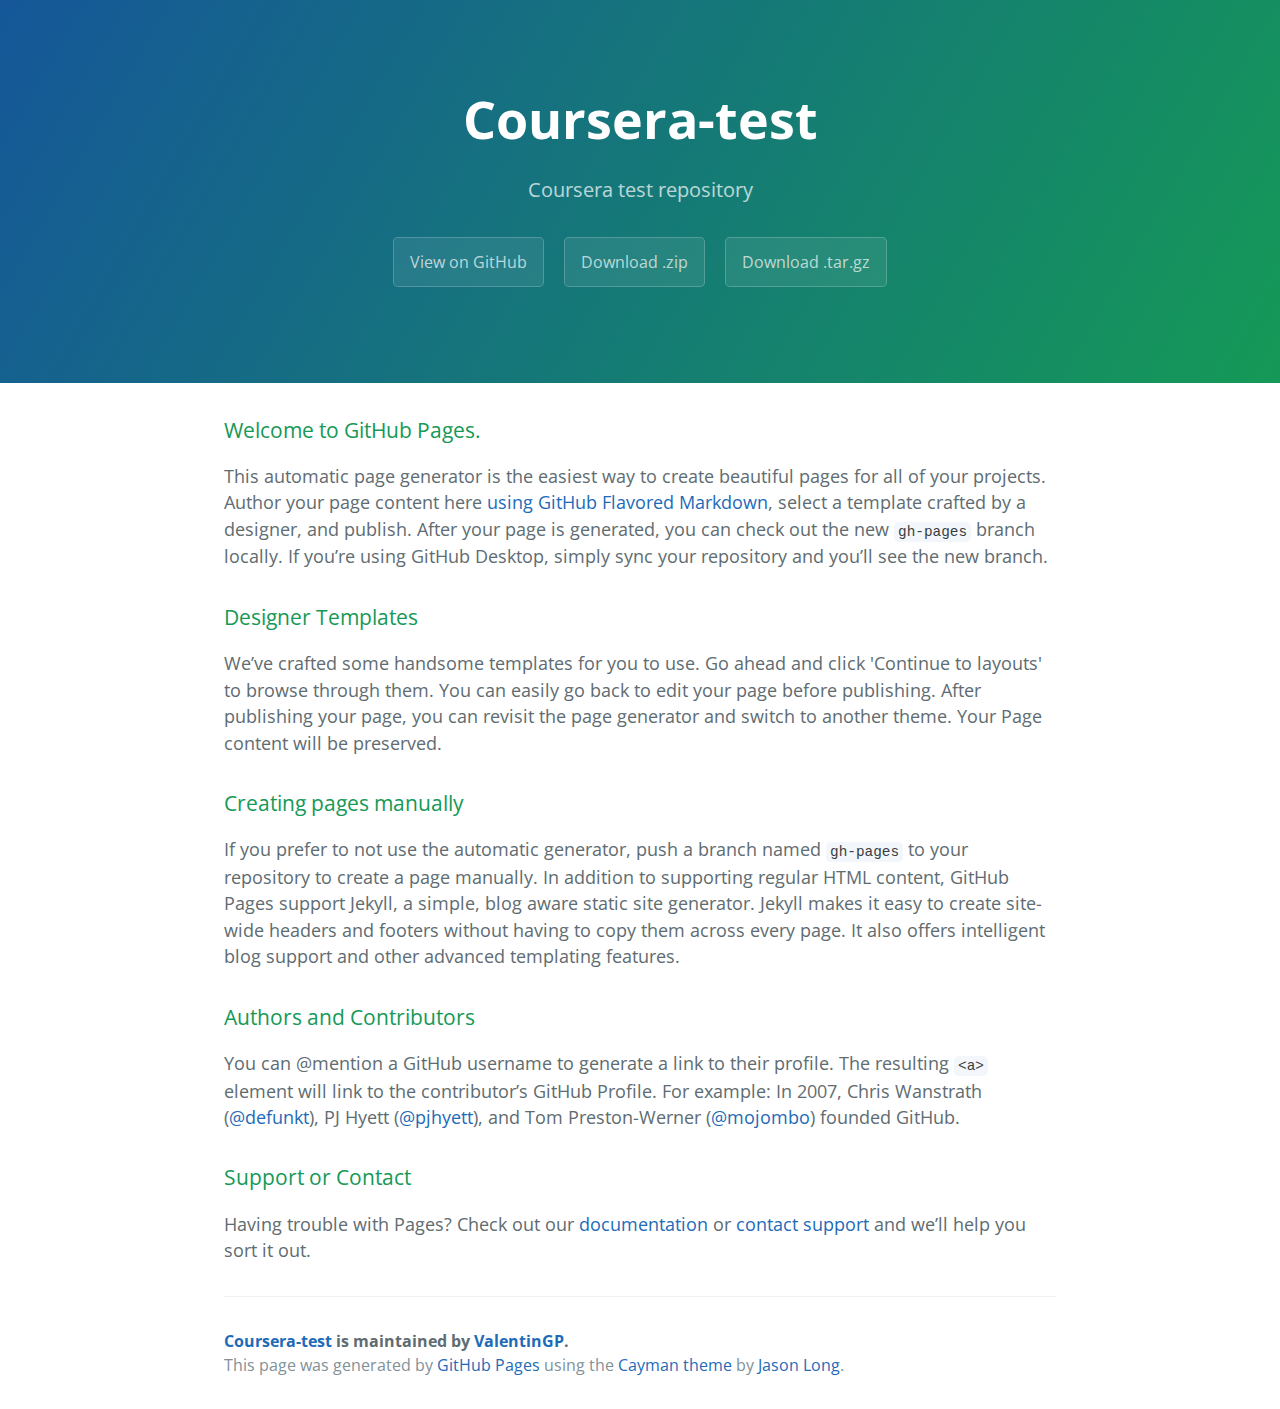
<file: index.html>
<!DOCTYPE html>
<html lang="en-us">
  <head>
    <meta charset="UTF-8">
    <title>Coursera-test by ValentinGP</title>
    <meta name="viewport" content="width=device-width, initial-scale=1">
    <link rel="stylesheet" type="text/css" href="stylesheets/normalize.css" media="screen">
    <link href='https://fonts.googleapis.com/css?family=Open+Sans:400,700' rel='stylesheet' type='text/css'>
    <link rel="stylesheet" type="text/css" href="stylesheets/stylesheet.css" media="screen">
    <link rel="stylesheet" type="text/css" href="stylesheets/github-light.css" media="screen">
  </head>
  <body>
    <section class="page-header">
      <h1 class="project-name">Coursera-test</h1>
      <h2 class="project-tagline">Coursera test repository</h2>
      <a href="https://github.com/ValentinGP/coursera-test" class="btn">View on GitHub</a>
      <a href="https://github.com/ValentinGP/coursera-test/zipball/master" class="btn">Download .zip</a>
      <a href="https://github.com/ValentinGP/coursera-test/tarball/master" class="btn">Download .tar.gz</a>
    </section>

    <section class="main-content">
      <h3>
<a id="welcome-to-github-pages" class="anchor" href="#welcome-to-github-pages" aria-hidden="true"><span aria-hidden="true" class="octicon octicon-link"></span></a>Welcome to GitHub Pages.</h3>

<p>This automatic page generator is the easiest way to create beautiful pages for all of your projects. Author your page content here <a href="https://guides.github.com/features/mastering-markdown/">using GitHub Flavored Markdown</a>, select a template crafted by a designer, and publish. After your page is generated, you can check out the new <code>gh-pages</code> branch locally. If you’re using GitHub Desktop, simply sync your repository and you’ll see the new branch.</p>

<h3>
<a id="designer-templates" class="anchor" href="#designer-templates" aria-hidden="true"><span aria-hidden="true" class="octicon octicon-link"></span></a>Designer Templates</h3>

<p>We’ve crafted some handsome templates for you to use. Go ahead and click 'Continue to layouts' to browse through them. You can easily go back to edit your page before publishing. After publishing your page, you can revisit the page generator and switch to another theme. Your Page content will be preserved.</p>

<h3>
<a id="creating-pages-manually" class="anchor" href="#creating-pages-manually" aria-hidden="true"><span aria-hidden="true" class="octicon octicon-link"></span></a>Creating pages manually</h3>

<p>If you prefer to not use the automatic generator, push a branch named <code>gh-pages</code> to your repository to create a page manually. In addition to supporting regular HTML content, GitHub Pages support Jekyll, a simple, blog aware static site generator. Jekyll makes it easy to create site-wide headers and footers without having to copy them across every page. It also offers intelligent blog support and other advanced templating features.</p>

<h3>
<a id="authors-and-contributors" class="anchor" href="#authors-and-contributors" aria-hidden="true"><span aria-hidden="true" class="octicon octicon-link"></span></a>Authors and Contributors</h3>

<p>You can @mention a GitHub username to generate a link to their profile. The resulting <code>&lt;a&gt;</code> element will link to the contributor’s GitHub Profile. For example: In 2007, Chris Wanstrath (<a href="https://github.com/defunkt" class="user-mention">@defunkt</a>), PJ Hyett (<a href="https://github.com/pjhyett" class="user-mention">@pjhyett</a>), and Tom Preston-Werner (<a href="https://github.com/mojombo" class="user-mention">@mojombo</a>) founded GitHub.</p>

<h3>
<a id="support-or-contact" class="anchor" href="#support-or-contact" aria-hidden="true"><span aria-hidden="true" class="octicon octicon-link"></span></a>Support or Contact</h3>

<p>Having trouble with Pages? Check out our <a href="https://help.github.com/pages">documentation</a> or <a href="https://github.com/contact">contact support</a> and we’ll help you sort it out.</p>

      <footer class="site-footer">
        <span class="site-footer-owner"><a href="https://github.com/ValentinGP/coursera-test">Coursera-test</a> is maintained by <a href="https://github.com/ValentinGP">ValentinGP</a>.</span>

        <span class="site-footer-credits">This page was generated by <a href="https://pages.github.com">GitHub Pages</a> using the <a href="https://github.com/jasonlong/cayman-theme">Cayman theme</a> by <a href="https://twitter.com/jasonlong">Jason Long</a>.</span>
      </footer>

    </section>

  
  </body>
</html>
</file>
<file: stylesheets/stylesheet.css>
* {
  box-sizing: border-box; }

body {
  padding: 0;
  margin: 0;
  font-family: "Open Sans", "Helvetica Neue", Helvetica, Arial, sans-serif;
  font-size: 16px;
  line-height: 1.5;
  color: #606c71; }

a {
  color: #1e6bb8;
  text-decoration: none; }
  a:hover {
    text-decoration: underline; }

.btn {
  display: inline-block;
  margin-bottom: 1rem;
  color: rgba(255, 255, 255, 0.7);
  background-color: rgba(255, 255, 255, 0.08);
  border-color: rgba(255, 255, 255, 0.2);
  border-style: solid;
  border-width: 1px;
  border-radius: 0.3rem;
  transition: color 0.2s, background-color 0.2s, border-color 0.2s; }
  .btn + .btn {
    margin-left: 1rem; }

.btn:hover {
  color: rgba(255, 255, 255, 0.8);
  text-decoration: none;
  background-color: rgba(255, 255, 255, 0.2);
  border-color: rgba(255, 255, 255, 0.3); }

@media screen and (min-width: 64em) {
  .btn {
    padding: 0.75rem 1rem; } }

@media screen and (min-width: 42em) and (max-width: 64em) {
  .btn {
    padding: 0.6rem 0.9rem;
    font-size: 0.9rem; } }

@media screen and (max-width: 42em) {
  .btn {
    display: block;
    width: 100%;
    padding: 0.75rem;
    font-size: 0.9rem; }
    .btn + .btn {
      margin-top: 1rem;
      margin-left: 0; } }

.page-header {
  color: #fff;
  text-align: center;
  background-color: #159957;
  background-image: linear-gradient(120deg, #155799, #159957); }

@media screen and (min-width: 64em) {
  .page-header {
    padding: 5rem 6rem; } }

@media screen and (min-width: 42em) and (max-width: 64em) {
  .page-header {
    padding: 3rem 4rem; } }

@media screen and (max-width: 42em) {
  .page-header {
    padding: 2rem 1rem; } }

.project-name {
  margin-top: 0;
  margin-bottom: 0.1rem; }

@media screen and (min-width: 64em) {
  .project-name {
    font-size: 3.25rem; } }

@media screen and (min-width: 42em) and (max-width: 64em) {
  .project-name {
    font-size: 2.25rem; } }

@media screen and (max-width: 42em) {
  .project-name {
    font-size: 1.75rem; } }

.project-tagline {
  margin-bottom: 2rem;
  font-weight: normal;
  opacity: 0.7; }

@media screen and (min-width: 64em) {
  .project-tagline {
    font-size: 1.25rem; } }

@media screen and (min-width: 42em) and (max-width: 64em) {
  .project-tagline {
    font-size: 1.15rem; } }

@media screen and (max-width: 42em) {
  .project-tagline {
    font-size: 1rem; } }

.main-content :first-child {
  margin-top: 0; }
.main-content img {
  max-width: 100%; }
.main-content h1, .main-content h2, .main-content h3, .main-content h4, .main-content h5, .main-content h6 {
  margin-top: 2rem;
  margin-bottom: 1rem;
  font-weight: normal;
  color: #159957; }
.main-content p {
  margin-bottom: 1em; }
.main-content code {
  padding: 2px 4px;
  font-family: Consolas, "Liberation Mono", Menlo, Courier, monospace;
  font-size: 0.9rem;
  color: #383e41;
  background-color: #f3f6fa;
  border-radius: 0.3rem; }
.main-content pre {
  padding: 0.8rem;
  margin-top: 0;
  margin-bottom: 1rem;
  font: 1rem Consolas, "Liberation Mono", Menlo, Courier, monospace;
  color: #567482;
  word-wrap: normal;
  background-color: #f3f6fa;
  border: solid 1px #dce6f0;
  border-radius: 0.3rem; }
  .main-content pre > code {
    padding: 0;
    margin: 0;
    font-size: 0.9rem;
    color: #567482;
    word-break: normal;
    white-space: pre;
    background: transparent;
    border: 0; }
.main-content .highlight {
  margin-bottom: 1rem; }
  .main-content .highlight pre {
    margin-bottom: 0;
    word-break: normal; }
.main-content .highlight pre, .main-content pre {
  padding: 0.8rem;
  overflow: auto;
  font-size: 0.9rem;
  line-height: 1.45;
  border-radius: 0.3rem; }
.main-content pre code, .main-content pre tt {
  display: inline;
  max-width: initial;
  padding: 0;
  margin: 0;
  overflow: initial;
  line-height: inherit;
  word-wrap: normal;
  background-color: transparent;
  border: 0; }
  .main-content pre code:before, .main-content pre code:after, .main-content pre tt:before, .main-content pre tt:after {
    content: normal; }
.main-content ul, .main-content ol {
  margin-top: 0; }
.main-content blockquote {
  padding: 0 1rem;
  margin-left: 0;
  color: #819198;
  border-left: 0.3rem solid #dce6f0; }
  .main-content blockquote > :first-child {
    margin-top: 0; }
  .main-content blockquote > :last-child {
    margin-bottom: 0; }
.main-content table {
  display: block;
  width: 100%;
  overflow: auto;
  word-break: normal;
  word-break: keep-all; }
  .main-content table th {
    font-weight: bold; }
  .main-content table th, .main-content table td {
    padding: 0.5rem 1rem;
    border: 1px solid #e9ebec; }
.main-content dl {
  padding: 0; }
  .main-content dl dt {
    padding: 0;
    margin-top: 1rem;
    font-size: 1rem;
    font-weight: bold; }
  .main-content dl dd {
    padding: 0;
    margin-bottom: 1rem; }
.main-content hr {
  height: 2px;
  padding: 0;
  margin: 1rem 0;
  background-color: #eff0f1;
  border: 0; }

@media screen and (min-width: 64em) {
  .main-content {
    max-width: 64rem;
    padding: 2rem 6rem;
    margin: 0 auto;
    font-size: 1.1rem; } }

@media screen and (min-width: 42em) and (max-width: 64em) {
  .main-content {
    padding: 2rem 4rem;
    font-size: 1.1rem; } }

@media screen and (max-width: 42em) {
  .main-content {
    padding: 2rem 1rem;
    font-size: 1rem; } }

.site-footer {
  padding-top: 2rem;
  margin-top: 2rem;
  border-top: solid 1px #eff0f1; }

.site-footer-owner {
  display: block;
  font-weight: bold; }

.site-footer-credits {
  color: #819198; }

@media screen and (min-width: 64em) {
  .site-footer {
    font-size: 1rem; } }

@media screen and (min-width: 42em) and (max-width: 64em) {
  .site-footer {
    font-size: 1rem; } }

@media screen and (max-width: 42em) {
  .site-footer {
    font-size: 0.9rem; } }
</file>
<file: stylesheets/github-light.css>
/*
The MIT License (MIT)

Copyright (c) 2016 GitHub, Inc.

Permission is hereby granted, free of charge, to any person obtaining a copy
of this software and associated documentation files (the "Software"), to deal
in the Software without restriction, including without limitation the rights
to use, copy, modify, merge, publish, distribute, sublicense, and/or sell
copies of the Software, and to permit persons to whom the Software is
furnished to do so, subject to the following conditions:

The above copyright notice and this permission notice shall be included in all
copies or substantial portions of the Software.

THE SOFTWARE IS PROVIDED "AS IS", WITHOUT WARRANTY OF ANY KIND, EXPRESS OR
IMPLIED, INCLUDING BUT NOT LIMITED TO THE WARRANTIES OF MERCHANTABILITY,
FITNESS FOR A PARTICULAR PURPOSE AND NONINFRINGEMENT. IN NO EVENT SHALL THE
AUTHORS OR COPYRIGHT HOLDERS BE LIABLE FOR ANY CLAIM, DAMAGES OR OTHER
LIABILITY, WHETHER IN AN ACTION OF CONTRACT, TORT OR OTHERWISE, ARISING FROM,
OUT OF OR IN CONNECTION WITH THE SOFTWARE OR THE USE OR OTHER DEALINGS IN THE
SOFTWARE.

*/

.pl-c /* comment */ {
  color: #969896;
}

.pl-c1 /* constant, variable.other.constant, support, meta.property-name, support.constant, support.variable, meta.module-reference, markup.raw, meta.diff.header */,
.pl-s .pl-v /* string variable */ {
  color: #0086b3;
}

.pl-e /* entity */,
.pl-en /* entity.name */ {
  color: #795da3;
}

.pl-smi /* variable.parameter.function, storage.modifier.package, storage.modifier.import, storage.type.java, variable.other */,
.pl-s .pl-s1 /* string source */ {
  color: #333;
}

.pl-ent /* entity.name.tag */ {
  color: #63a35c;
}

.pl-k /* keyword, storage, storage.type */ {
  color: #a71d5d;
}

.pl-s /* string */,
.pl-pds /* punctuation.definition.string, string.regexp.character-class */,
.pl-s .pl-pse .pl-s1 /* string punctuation.section.embedded source */,
.pl-sr /* string.regexp */,
.pl-sr .pl-cce /* string.regexp constant.character.escape */,
.pl-sr .pl-sre /* string.regexp source.ruby.embedded */,
.pl-sr .pl-sra /* string.regexp string.regexp.arbitrary-repitition */ {
  color: #183691;
}

.pl-v /* variable */ {
  color: #ed6a43;
}

.pl-id /* invalid.deprecated */ {
  color: #b52a1d;
}

.pl-ii /* invalid.illegal */ {
  color: #f8f8f8;
  background-color: #b52a1d;
}

.pl-sr .pl-cce /* string.regexp constant.character.escape */ {
  font-weight: bold;
  color: #63a35c;
}

.pl-ml /* markup.list */ {
  color: #693a17;
}

.pl-mh /* markup.heading */,
.pl-mh .pl-en /* markup.heading entity.name */,
.pl-ms /* meta.separator */ {
  font-weight: bold;
  color: #1d3e81;
}

.pl-mq /* markup.quote */ {
  color: #008080;
}

.pl-mi /* markup.italic */ {
  font-style: italic;
  color: #333;
}

.pl-mb /* markup.bold */ {
  font-weight: bold;
  color: #333;
}

.pl-md /* markup.deleted, meta.diff.header.from-file */ {
  color: #bd2c00;
  background-color: #ffecec;
}

.pl-mi1 /* markup.inserted, meta.diff.header.to-file */ {
  color: #55a532;
  background-color: #eaffea;
}

.pl-mdr /* meta.diff.range */ {
  font-weight: bold;
  color: #795da3;
}

.pl-mo /* meta.output */ {
  color: #1d3e81;
}
</file>
